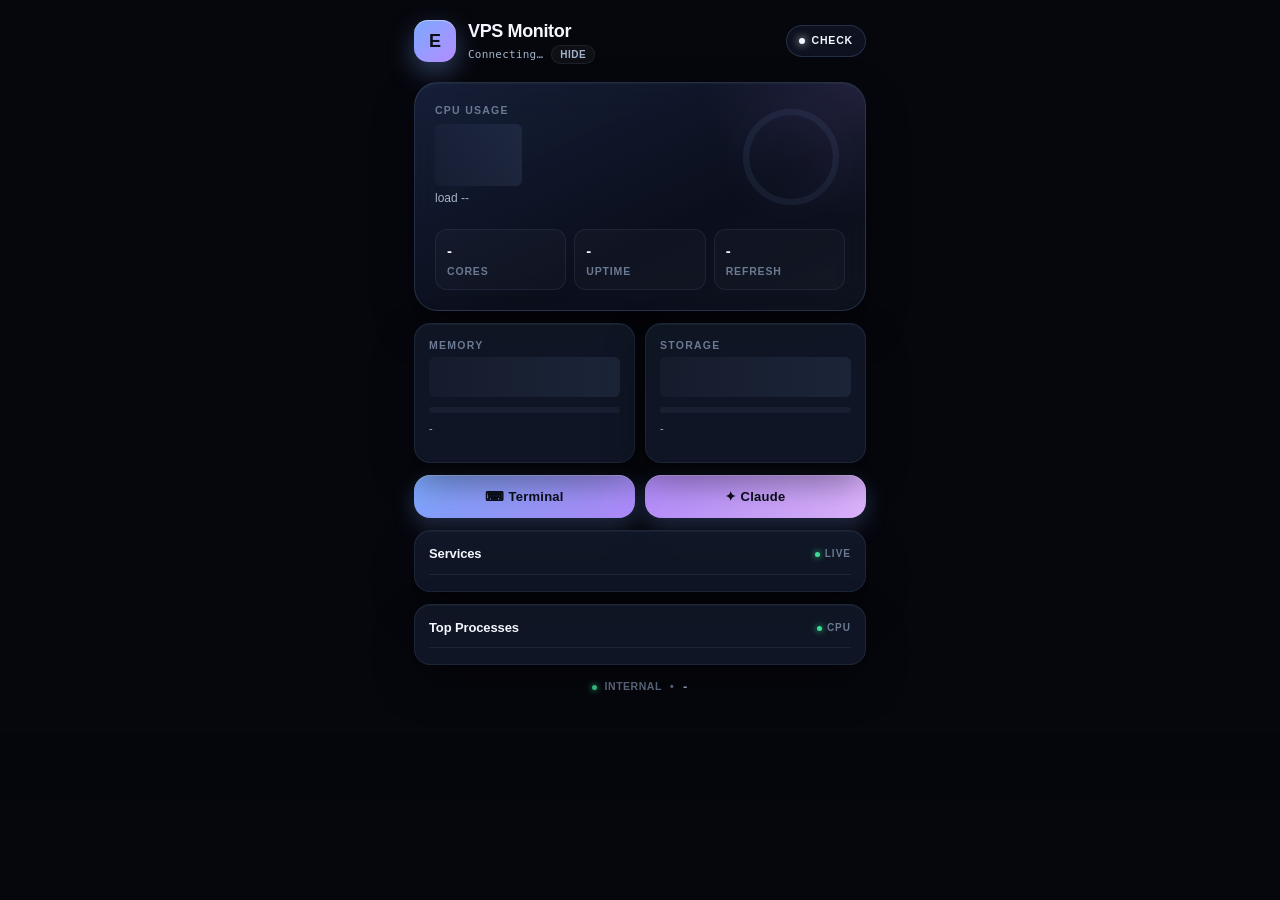
<file: templates/index.html>
<!doctype html>
<html lang="en">
<head>
<meta charset="utf-8">
<meta name="viewport" content="width=device-width,initial-scale=1,viewport-fit=cover">
<title>VPS Monitor</title>
<script src="https://telegram.org/js/telegram-web-app.js"></script>
<link rel="stylesheet" href="/static/style.css?v=20260519r2">
</head>
<body>
<svg width="0" height="0" style="position:absolute" aria-hidden="true">
  <defs>
    <linearGradient id="ringGrad" x1="0%" y1="0%" x2="100%" y2="100%">
      <stop offset="0%" stop-color="#7ba9ff"/>
      <stop offset="100%" stop-color="#b48dff"/>
    </linearGradient>
  </defs>
</svg>

<div class="app">

  <div class="topbar">
    <div class="brand">
      <div class="logo">E</div>
      <div style="min-width:0">
        <h1>VPS Monitor</h1>
        <p>
          <span id="host">Connecting…</span>
          <button id="maskBtn" class="maskBtn" onclick="toggleMask()">Hide</button>
        </p>
      </div>
    </div>
    <div id="health" class="status">CHECK</div>
  </div>

  <section class="hero">
    <div class="heroHead">
      <div>
        <div class="metricLabel">CPU usage</div>
        <div id="cpu" class="cpuBig skel">--%</div>
        <div id="load" class="sub">load --</div>
      </div>
      <div class="ringWrap">
        <svg viewBox="0 0 120 120">
          <circle class="ringBg" cx="60" cy="60" r="50"/>
          <circle id="cpuRing" class="ringVal" cx="60" cy="60" r="50" stroke-dasharray="314" stroke-dashoffset="314"/>
        </svg>
      </div>
    </div>
    <div class="miniStats">
      <div class="chip"><b id="cores">-</b><span class="sub">Cores</span></div>
      <div class="chip"><b id="uptime">-</b><span class="sub">Uptime</span></div>
      <div class="chip"><b id="refresh">-</b><span class="sub">Refresh</span></div>
    </div>
    <div id="alerts" class="alerts"></div>
  </section>

  <section class="grid">
    <div class="card">
      <h3>Memory</h3>
      <div id="ram" class="value skel">--%</div>
      <div id="ramBarBox" class="bar"><i id="ramBar"></i></div>
      <p id="ramd" class="sub">-</p>
    </div>
    <div class="card">
      <h3>Storage</h3>
      <div id="disk" class="value skel">--%</div>
      <div id="diskBarBox" class="bar"><i id="diskBar"></i></div>
      <p id="diskd" class="sub">-</p>
    </div>
  </section>

  <div class="termBtns">
    <button class="termBtn" type="button" onclick="openTerm()">⌨ Terminal</button>
    <button class="termBtn claude" type="button" onclick="openTerm('claude')">✦ Claude</button>
  </div>

  <section class="panel">
    <div class="panelTop"><h3>Services</h3><small>live</small></div>
    <div id="svc"></div>
  </section>

  <section class="panel">
    <div class="panelTop"><h3>Top Processes</h3><small>cpu</small></div>
    <div id="top"></div>
  </section>

  <div class="footer">
    <span class="dot-live"></span>
    <span>Internal</span>
    <span>•</span>
    <span id="ts">-</span>
  </div>

</div>

<script>
const REFRESH={{refresh}};
const $=id=>document.getElementById(id);
let HOST_RAW='',HOST_MASKED=true;

let TELEGRAM_INIT_DATA = '';
if(window.Telegram && Telegram.WebApp){
  Telegram.WebApp.ready();
  Telegram.WebApp.expand();
  Telegram.WebApp.setHeaderColor('#06070d');
  Telegram.WebApp.setBackgroundColor('#06070d');
  TELEGRAM_INIT_DATA = Telegram.WebApp.initData || '';
  console.log('[TG] initData captured, length:', TELEGRAM_INIT_DATA.length);
}

function maskHost(h){return h.replace(/(ip-)?.*/, 'ip-***-***-***-***')}
function renderHost(){$('host').textContent=HOST_MASKED?maskHost(HOST_RAW):HOST_RAW;$('maskBtn').textContent=HOST_MASKED?'Show':'Hide'}
function toggleMask(){HOST_MASKED=!HOST_MASKED;localStorage.setItem('vps_host_mask',HOST_MASKED?'1':'0');renderHost()}
HOST_MASKED=localStorage.getItem('vps_host_mask')!=='0';

function ring(p){
  const v=Math.min(p,100);
  $('cpuRing').style.strokeDashoffset=314-(314*v/100);
}
function bar(id,p,lvl){
  $(id+'Bar').style.width=Math.min(p,100)+'%';
  $(id+'BarBox').className='bar '+(lvl||'');
}
function unskel(el){el.classList.remove('skel')}

function openTerm(mode){
  const route = mode==='claude' ? '/claude' : '/terminal';
  const url = TELEGRAM_INIT_DATA
    ? `${route}?tg=${encodeURIComponent(TELEGRAM_INIT_DATA)}`
    : route;
  if(window.Telegram && Telegram.WebApp && Telegram.WebApp.openLink){
    location.href = url;
  } else {
    location.href = url;
  }
}

async function load(){
  try{
    let r=await fetch('/api/metrics',{headers:{'X-Telegram-Init-Data':TELEGRAM_INIT_DATA}});
    if(r.status===401){
      $('health').textContent='AUTH FAILED';$('health').className='status danger';
      return;
    }
    let m=await r.json();
    HOST_RAW=m.host;renderHost();
    $('health').textContent=m.health.label;$('health').className='status '+m.health.level;

    $('cpu').textContent=m.cpu.pct+'%';unskel($('cpu'));
    $('load').textContent=`load ${m.cpu.load1} / ${m.cpu.load5} / ${m.cpu.load15} • ${m.cpu.load_per_core}/core`;
    ring(m.cpu.pct);

    $('cores').textContent=m.cpu.cores;
    $('uptime').textContent=m.uptime.split(' ').slice(0,2).join(' ');
    $('refresh').textContent=REFRESH+'s';

    $('ram').textContent=m.ram.pct+'%';unskel($('ram'));
    $('ramd').textContent=`${m.ram.used_gb} GB used • ${m.ram.avail_gb} GB free`;
    bar('ram',m.ram.pct,m.ram.level);

    $('disk').textContent=m.disk.pct+'%';unskel($('disk'));
    $('diskd').textContent=`${m.disk.used_gb} GB used • ${m.disk.free_gb} GB free`;
    bar('disk',m.disk.pct,m.disk.level);

    $('alerts').className='alerts '+(m.health.alerts.length?'show':'');
    $('alerts').textContent=m.health.alerts.join(' • ');

    let svc='';
    for(let s of m.services){
      svc+=`<div class="svcRow ${s.status}"><b>${s.name}</b><span>${s.status}</span></div>`;
    }
    $('svc').innerHTML=svc;

    let top='';
    for(let p of m.top){
      top+=`<div class="procRow"><span class="pid">${p.pid}</span><b>${p.cmd}</b><span class="pct">${p.cpu}%</span><span class="pct">${p.mem}%</span></div>`;
    }
    $('top').innerHTML=top;

    $('ts').textContent=new Date().toLocaleTimeString();
  }catch(e){
    console.error('[LOAD] Error:', e);
    $('health').textContent='ERROR';$('health').className='status danger';
  }
}

load();
setInterval(load, REFRESH*1000);
</script>
</body>
</html>
</file>
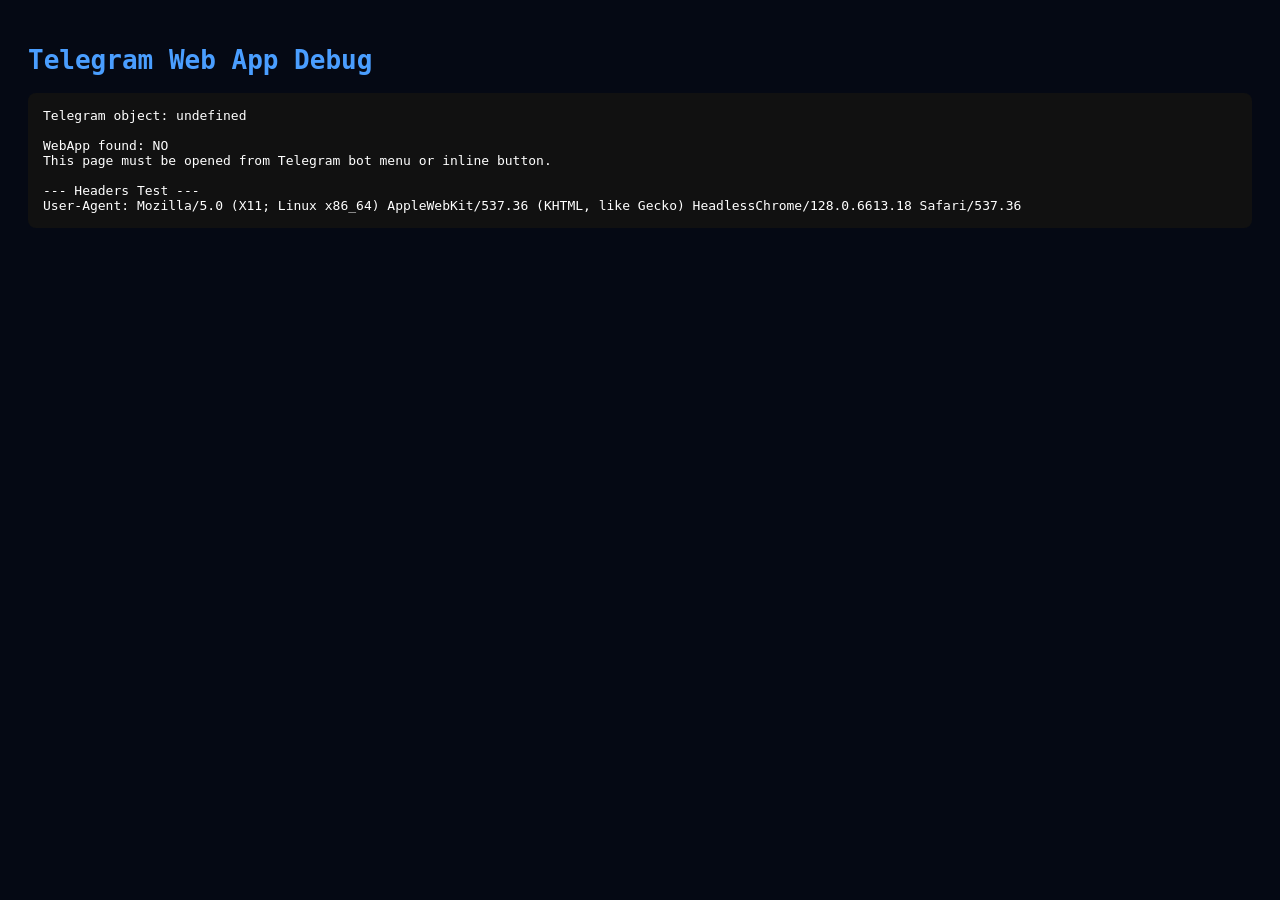
<file: templates/debug.html>
<!DOCTYPE html>
<html>
<head>
    <meta charset="utf-8">
    <meta name="viewport" content="width=device-width,initial-scale=1">
    <title>Telegram Web App Debug</title>
    <script src="https://telegram.org/js/telegram-web-app.js"></script>
    <style>
        body { font-family: monospace; padding: 20px; background: #050914; color: #fff; }
        pre { background: #111; padding: 15px; border-radius: 8px; overflow-x: auto; }
        h1 { color: #4a9eff; }
    </style>
</head>
<body>
    <h1>Telegram Web App Debug</h1>
    <pre id="output">Loading...</pre>
    <script>
        const output = document.getElementById('output');
        let info = 'Telegram object: ' + (typeof window.Telegram) + '\n\n';
        
        if (window.Telegram && Telegram.WebApp) {
            Telegram.WebApp.ready();
            info += 'WebApp found: YES\n';
            info += 'initData length: ' + (Telegram.WebApp.initData ? Telegram.WebApp.initData.length : 0) + '\n';
            info += 'initData: ' + (Telegram.WebApp.initData || '(empty)') + '\n\n';
            info += 'initDataUnsafe:\n' + JSON.stringify(Telegram.WebApp.initDataUnsafe, null, 2) + '\n\n';
            info += 'version: ' + Telegram.WebApp.version + '\n';
            info += 'platform: ' + Telegram.WebApp.platform + '\n';
            info += 'colorScheme: ' + Telegram.WebApp.colorScheme + '\n';
        } else {
            info += 'WebApp found: NO\n';
            info += 'This page must be opened from Telegram bot menu or inline button.\n';
        }
        
        info += '\n--- Headers Test ---\n';
        info += 'User-Agent: ' + navigator.userAgent + '\n';
        
        output.textContent = info;
    </script>
</body>
</html>
</file>
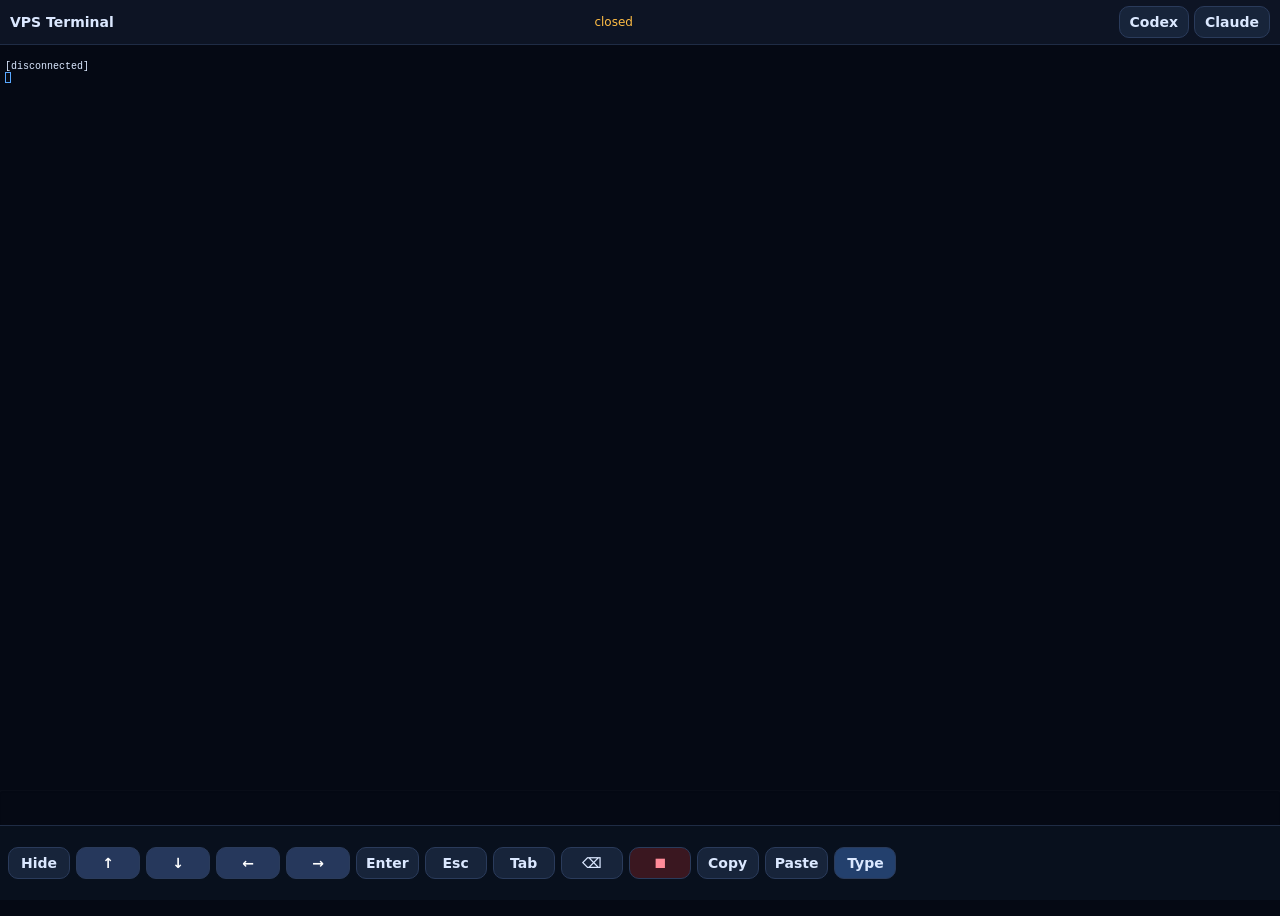
<file: templates/terminal.html>
<!doctype html><html><head><meta charset="utf-8"><meta name="viewport" content="width=device-width,initial-scale=1,maximum-scale=1,user-scalable=no,viewport-fit=cover"><title>Terminal</title><link rel="stylesheet" href="/static/vendor/xterm.css"><style>html,body{margin:0;height:100%;background:#050914;color:#dbe8ff;font-family:system-ui;overflow:hidden;touch-action:manipulation;-webkit-text-size-adjust:100%;-webkit-user-select:none;user-select:none}.bar{height:44px;display:flex;align-items:center;justify-content:space-between;padding:0 10px;border-bottom:1px solid #1f2c45;background:#0d1424}.bar b{font-size:14px}.bar .act{display:inline-block;background:#17243a;color:#dbe8ff;border:1px solid #2a3b5b;border-radius:10px;padding:7px 10px;font-weight:750;font-size:14px;margin-left:5px}.warn{color:#ffbd45;font-size:12px}#term{height:calc(100vh - 98px);padding:5px 5px 64px;touch-action:none}.keys{position:fixed;left:0;right:0;bottom:var(--kb-bottom,0px);height:60px;display:flex;gap:6px;overflow-x:auto;align-items:center;padding:7px 8px calc(7px + env(safe-area-inset-bottom));background:#08101d;border-top:1px solid #1f2c45;z-index:30;touch-action:pan-x;-webkit-overflow-scrolling:touch;overscroll-behavior-x:contain}.key{flex:0 0 auto;min-width:42px;text-align:center;background:#17243a;color:#dbe8ff;border:1px solid #2a3b5b;border-radius:10px;padding:8px 9px;font-weight:800;font-size:14px;line-height:1;touch-action:manipulation}.key.primary{background:#23406d}.key.nav{background:#26385c;color:#fff;min-width:44px}.key.danger{background:#3a1720;color:#ff8b99}.fallback{display:none;height:calc(100vh - 98px);padding:10px}#out{height:100%;width:100%;background:#050914;color:#dbe8ff;border:1px solid #1f2c45;border-radius:12px;padding:10px;font:12px monospace;white-space:pre-wrap;overflow:auto}.kb-catcher{position:fixed;left:0;right:0;bottom:calc(var(--kb-bottom,0px) + 60px);height:44px;opacity:.02;background:transparent;color:transparent;border:0;font-size:16px;z-index:10;caret-color:transparent;-webkit-user-select:text;user-select:text}.xterm textarea{font-size:16px!important;opacity:.01!important}</style></head><body><div class="bar"><b>VPS Terminal</b><span id="state" class="warn">connecting</span><div><span class="act" data-cmd="codex">Codex</span><span class="act" data-cmd="claude">Claude</span></div></div><div id="term"></div><div id="fallback" class="fallback"><div id="out"></div></div><textarea id="kb" class="kb-catcher" autocomplete="off" autocapitalize="off" spellcheck="false"></textarea><div class="keys" id="keys"><div class="key" data-hide="1">Hide</div><div class="key nav" data-send="\u001b[A">↑</div><div class="key nav" data-send="\u001b[B">↓</div><div class="key nav" data-send="\u001b[D">←</div><div class="key nav" data-send="\u001b[C">→</div><div class="key" data-send="\r">Enter</div><div class="key" data-send="\u001b">Esc</div><div class="key" data-send="\t">Tab</div><div class="key" data-send="\x7f">⌫</div><div class="key danger" data-send="\u0003">⏹</div><div class="key" data-copy="1">Copy</div><div class="key" data-paste="1">Paste</div><div class="key primary" data-focus="1">Type</div></div><script src="https://telegram.org/js/telegram-web-app.js"></script><script src="/static/vendor/xterm.js"></script><script src="/static/vendor/xterm-addon-fit.js"></script><script>
const AUTO='{{auto|default("")}}';let init='';try{const u=new URLSearchParams(location.search);init=u.get('tg')||'';if(!init && window.Telegram&&Telegram.WebApp){Telegram.WebApp.ready();Telegram.WebApp.expand();Telegram.WebApp.setHeaderColor('#050914');Telegram.WebApp.setBackgroundColor('#050914');init=Telegram.WebApp.initData||''}else if(window.Telegram&&Telegram.WebApp){Telegram.WebApp.ready();Telegram.WebApp.expand();Telegram.WebApp.setHeaderColor('#050914');Telegram.WebApp.setBackgroundColor('#050914');}}catch(e){}
let qs='tg='+encodeURIComponent(init);if(!init){alert('Telegram auth required for terminal. Open from Mini App.');}
let proto=location.protocol==='https:'?'wss':'ws';let cmdArg=AUTO==='claude'?'&cmd=claude':AUTO==='codex'?'&cmd=codex':'';let ws=new WebSocket(`${proto}://${location.host}/ws/terminal?${qs}${cmdArg}`);let term,fit,fb=false;const kb=document.getElementById('kb');
function decodeKey(x){return String(x).replace(/\\u001b/g,'\x1b').replace(/\\u0003/g,'\x03').replace(/\\t/g,'\t').replace(/\\r/g,'\r').replace(/\\x7f/g,'\x7f')}function send(x){if(ws&&ws.readyState===1)ws.send(decodeKey(x))}
function focusKb(){try{kb.focus({preventScroll:true});setTimeout(()=>kb.focus({preventScroll:true}),30);setTimeout(()=>kb.focus({preventScroll:true}),120)}catch(e){try{kb.focus()}catch(_){}}}
function hideKb(){try{kb.blur();document.activeElement&&document.activeElement.blur();Telegram?.WebApp?.hideKeyboard?.()}catch(e){}}
function write(s){if(fb){let o=document.getElementById('out');o.textContent+=s;o.scrollTop=o.scrollHeight}else term&&term.write(s)}
function fallback(){fb=true;document.getElementById('term').style.display='none';document.getElementById('fallback').style.display='block';document.getElementById('state').textContent='fallback';focusKb()}
try{term=new Terminal({cursorBlink:true,fontSize:10,scrollback:5000,convertEol:true,disableStdin:false,fontFamily:'ui-monospace,SFMono-Regular,Menlo,monospace',theme:{background:'#050914',foreground:'#dbe8ff',cursor:'#57a7ff'}});fit=new FitAddon.FitAddon();term.loadAddon(fit);term.open(document.getElementById('term'));setTimeout(()=>{fit.fit();resize();focusKb()},250);term.onData(d=>send(d))}catch(e){fallback()}
kb.addEventListener('input',()=>{let v=kb.value;if(v){send(v);kb.value=''}},{passive:true});
kb.addEventListener('keydown',e=>{if(e.key==='Enter'){send('\r');e.preventDefault()}else if(e.key==='Backspace'){send('\x7f');e.preventDefault()}else if(e.key==='Tab'){send('\t');e.preventDefault()}else if(e.key==='Escape'){send('\u001b');e.preventDefault()}},{passive:false});
function terminalText(){try{let b=term.buffer.active, out=[]; for(let i=0;i<Math.min(b.length,80);i++){out.push(b.getLine(i)?.translateToString(true)||'')} return out.join('\n').trim()}catch(e){return ''}}
async function navTap(el){
 if(el.dataset.hide){hideKb();return}
 if(el.dataset.focus){focusKb();return}
 if(el.dataset.copy){let txt='';try{txt=term?.getSelection?.()||terminalText(); await navigator.clipboard.writeText(txt); document.getElementById('state').textContent='copied'}catch(e){let txt=term?.getSelection?.()||terminalText(); window.prompt('Copy manual:',txt); document.getElementById('state').textContent='copy manual'}focusKb();return}
 if(el.dataset.paste){try{let txt=await navigator.clipboard.readText(); if(!txt) txt=window.prompt('Paste text:','')||''; if(txt) send(txt); document.getElementById('state').textContent='pasted'}catch(e){let txt=window.prompt('Paste text:','')||''; if(txt) send(txt); document.getElementById('state').textContent=txt?'pasted':'paste cancel'}focusKb();return}
 if(el.dataset.send){send(el.dataset.send);focusKb();return}
 if(el.dataset.cmd){send(el.dataset.cmd+'\r');focusKb();return}
}
document.querySelectorAll('.key,.act').forEach(el=>{let moved=false;el.addEventListener('touchstart',e=>{moved=false},{passive:true});el.addEventListener('touchmove',e=>{moved=true},{passive:true});el.addEventListener('touchend',e=>{if(moved)return;e.preventDefault();e.stopPropagation();navTap(el)},{passive:false});el.addEventListener('mousedown',e=>{e.preventDefault();e.stopPropagation();navTap(el)});});
document.getElementById('term').addEventListener('pointerdown',e=>{e.preventDefault();focusKb()},{passive:false});
ws.onopen=()=>{document.getElementById('state').textContent='connected';resize();focusKb()};ws.onmessage=e=>write(e.data);ws.onerror=()=>{document.getElementById('state').textContent='ws error'};ws.onclose=()=>{document.getElementById('state').textContent='closed';write('\r\n[disconnected]\r\n')};
function resize(){try{fit&&fit.fit();ws.readyState===1&&term&&ws.send(`__resize__:${term.cols}:${term.rows}`)}catch(e){}}addEventListener('resize',()=>setTimeout(()=>{resize();focusKb()},120));

function adjustKeyboardBar(){try{let vv=window.visualViewport;if(!vv)return;let bottom=Math.max(0, window.innerHeight - vv.height - vv.offsetTop);document.documentElement.style.setProperty('--kb-bottom', bottom+'px');setTimeout(resize,50)}catch(e){}}
if(window.visualViewport){visualViewport.addEventListener('resize',adjustKeyboardBar);visualViewport.addEventListener('scroll',adjustKeyboardBar);adjustKeyboardBar();}
document.addEventListener('gesturestart',e=>e.preventDefault());
</script></body></html>
</file>
<file: static/style.css>
:root{
  --bg-0:#06070d;
  --bg-1:#0b0f1c;
  --panel:rgba(20,28,46,.72);
  --panel-2:rgba(28,36,58,.5);
  --line:rgba(120,150,200,.12);
  --line-2:rgba(120,150,200,.22);
  --text:#f4f7ff;
  --text-2:#a4b3cc;
  --muted:#6b7a93;
  --ok:#3ddc97;
  --warn:#ffc658;
  --danger:#ff5e7a;
  --accent:#7ba9ff;
  --accent-2:#b48dff;
  --accent-3:#54e7d3;
  --grad-hero:linear-gradient(135deg,#7ba9ff 0%,#b48dff 100%);
  --grad-ok:linear-gradient(90deg,#3ddc97,#54e7d3);
  --grad-warn:linear-gradient(90deg,#ffc658,#ff9a3c);
  --grad-danger:linear-gradient(90deg,#ff5e7a,#ff8d3c);
  --shadow-card:0 1px 0 rgba(255,255,255,.04) inset, 0 18px 40px rgba(0,0,0,.45);
  --radius-lg:24px;
  --radius-md:16px;
  --radius-sm:12px;
  --ease:cubic-bezier(.2,.8,.2,1);
}

*{box-sizing:border-box}
html,body{
  margin:0;
  min-height:100%;
  background:var(--bg-0);
  color:var(--text);
  font:14px/1.45 -apple-system,BlinkMacSystemFont,"SF Pro Text",Inter,"Segoe UI",Roboto,Arial,sans-serif;
  -webkit-text-size-adjust:100%;
  -webkit-font-smoothing:antialiased;
  -moz-osx-font-smoothing:grayscale;
  font-feature-settings:"ss01","cv01","tnum";
}

body::before{
  content:"";
  position:fixed;
  inset:-200px -120px auto -120px;
  height:520px;
  background:
    radial-gradient(40% 60% at 22% 0%,rgba(123,169,255,.32) 0,transparent 60%),
    radial-gradient(35% 55% at 82% 8%,rgba(180,141,255,.28) 0,transparent 65%),
    radial-gradient(60% 80% at 50% 0%,rgba(15,22,40,.95) 30%,transparent 70%);
  filter:blur(8px);
  pointer-events:none;
  z-index:-1;
}

body::after{
  content:"";
  position:fixed;
  inset:0;
  background:linear-gradient(180deg,transparent 0%,rgba(6,7,13,.7) 60%,var(--bg-0) 100%);
  pointer-events:none;
  z-index:-1;
}

.app{
  position:relative;
  max-width:480px;
  margin:0 auto;
  padding:18px 14px calc(28px + env(safe-area-inset-bottom));
}

/* ---------- TOPBAR ---------- */
.topbar{
  display:flex;
  align-items:center;
  justify-content:space-between;
  margin-bottom:18px;
}
.brand{display:flex;gap:12px;align-items:center;min-width:0;flex:1}
.logo{
  width:42px;height:42px;
  border-radius:14px;
  background:var(--grad-hero);
  display:grid;place-items:center;
  font-weight:900;font-size:18px;
  color:#0a0e1a;
  box-shadow:0 10px 26px rgba(123,169,255,.35),inset 0 1px 0 rgba(255,255,255,.4);
  flex-shrink:0;
}
.brand h1{
  font-size:18px;
  margin:0;
  letter-spacing:-.02em;
  font-weight:800;
}
.brand p{
  margin:1px 0 0;
  color:var(--text-2);
  font-size:12px;
  display:flex;
  align-items:center;
  gap:8px;
  white-space:nowrap;
  overflow:hidden;
  text-overflow:ellipsis;
}
.brand p #host{
  font-family:ui-monospace,"SF Mono",Menlo,Consolas,monospace;
  font-size:11px;
  color:var(--text-2);
  letter-spacing:.02em;
}
.maskBtn{
  background:rgba(255,255,255,.04);
  border:1px solid var(--line);
  color:var(--text-2);
  font-size:10px;
  font-weight:700;
  padding:3px 8px;
  border-radius:999px;
  cursor:pointer;
  transition:all .2s var(--ease);
  text-transform:uppercase;
  letter-spacing:.05em;
}
.maskBtn:hover,.maskBtn:active{
  background:rgba(255,255,255,.08);
  color:var(--text);
}

.status{
  display:inline-flex;
  align-items:center;
  gap:6px;
  border:1px solid var(--line-2);
  border-radius:999px;
  padding:7px 12px;
  font-size:10.5px;
  font-weight:800;
  background:rgba(20,28,46,.6);
  letter-spacing:.08em;
  text-transform:uppercase;
  backdrop-filter:blur(10px);
  -webkit-backdrop-filter:blur(10px);
  white-space:nowrap;
  flex-shrink:0;
  transition:all .3s var(--ease);
}
.status::before{
  content:"";
  width:6px;height:6px;
  border-radius:50%;
  background:currentColor;
  box-shadow:0 0 8px currentColor;
  animation:pulse 2s var(--ease) infinite;
}
.status.ok{color:var(--ok);border-color:rgba(61,220,151,.35);background:rgba(15,40,30,.55)}
.status.warn{color:var(--warn);border-color:rgba(255,198,88,.35);background:rgba(40,30,15,.55)}
.status.danger{color:var(--danger);border-color:rgba(255,94,122,.4);background:rgba(45,15,25,.6)}

@keyframes pulse{
  0%,100%{opacity:1;transform:scale(1)}
  50%{opacity:.5;transform:scale(.85)}
}

/* ---------- HERO (CPU) ---------- */
.hero{
  background:linear-gradient(155deg,rgba(35,50,90,.55) 0%,rgba(15,22,40,.6) 60%,rgba(20,28,46,.55) 100%);
  border:1px solid var(--line-2);
  border-radius:var(--radius-lg);
  padding:20px;
  box-shadow:var(--shadow-card);
  margin-bottom:12px;
  backdrop-filter:blur(20px);
  -webkit-backdrop-filter:blur(20px);
  position:relative;
  overflow:hidden;
}
.hero::before{
  content:"";
  position:absolute;
  inset:0;
  background:radial-gradient(60% 100% at 100% 0%,rgba(180,141,255,.12) 0%,transparent 60%);
  pointer-events:none;
}
.heroHead{
  display:flex;
  justify-content:space-between;
  gap:12px;
  align-items:flex-start;
  position:relative;
}
.metricLabel{
  color:var(--muted);
  font-weight:700;
  font-size:10.5px;
  text-transform:uppercase;
  letter-spacing:.12em;
}
.cpuBig{
  font-size:62px;
  font-weight:800;
  letter-spacing:-.05em;
  margin:6px 0 4px;
  font-variant-numeric:tabular-nums;
  background:var(--grad-hero);
  -webkit-background-clip:text;
  background-clip:text;
  -webkit-text-fill-color:transparent;
  line-height:1;
}
.sub{
  color:var(--text-2);
  font-size:12px;
  line-height:1.4;
  font-variant-numeric:tabular-nums;
}

.ringWrap{
  width:108px;height:108px;
  position:relative;
  flex-shrink:0;
}
.ringWrap svg{
  transform:rotate(-90deg);
  filter:drop-shadow(0 0 12px rgba(123,169,255,.4));
}
.ringBg{
  fill:none;
  stroke:rgba(120,150,200,.1);
  stroke-width:7;
}
.ringVal{
  fill:none;
  stroke:url(#ringGrad);
  stroke-width:7;
  stroke-linecap:round;
  transition:stroke-dashoffset .8s var(--ease);
}

.miniStats{
  display:grid;
  grid-template-columns:repeat(3,1fr);
  gap:8px;
  margin-top:18px;
  position:relative;
}
.chip{
  background:rgba(255,255,255,.025);
  border:1px solid var(--line);
  border-radius:var(--radius-sm);
  padding:10px 11px;
  display:flex;
  flex-direction:column;
  gap:2px;
  transition:all .25s var(--ease);
}
.chip:hover{background:rgba(255,255,255,.04);border-color:var(--line-2)}
.chip b{
  font-size:15px;
  font-weight:800;
  letter-spacing:-.01em;
  font-variant-numeric:tabular-nums;
}
.chip .sub{font-size:10.5px;text-transform:uppercase;letter-spacing:.08em;color:var(--muted);font-weight:700}

.alerts{
  display:none;
  margin-top:14px;
  padding:10px 12px;
  background:rgba(255,94,122,.08);
  border:1px solid rgba(255,94,122,.25);
  border-radius:var(--radius-sm);
  color:var(--danger);
  font-size:12px;
  font-weight:600;
  position:relative;
}
.alerts.show{display:block;animation:fadeIn .35s var(--ease)}
@keyframes fadeIn{from{opacity:0;transform:translateY(-4px)}to{opacity:1;transform:translateY(0)}}

/* ---------- GRID (RAM/DISK) ---------- */
.grid{
  display:grid;
  grid-template-columns:1fr 1fr;
  gap:10px;
  margin-bottom:12px;
}
.card{
  background:var(--panel);
  border:1px solid var(--line);
  border-radius:var(--radius-md);
  padding:14px;
  backdrop-filter:blur(16px);
  -webkit-backdrop-filter:blur(16px);
  box-shadow:var(--shadow-card);
  transition:border-color .25s var(--ease);
}
.card:hover{border-color:var(--line-2)}
.card h3{
  margin:0 0 4px;
  font-size:10.5px;
  font-weight:700;
  text-transform:uppercase;
  letter-spacing:.12em;
  color:var(--muted);
}
.card .value{
  font-size:28px;
  font-weight:800;
  letter-spacing:-.04em;
  margin:4px 0 10px;
  font-variant-numeric:tabular-nums;
}
.card .sub{font-size:11px;margin-top:8px;color:var(--text-2)}

.bar{
  position:relative;
  height:6px;
  background:rgba(120,150,200,.08);
  border-radius:999px;
  overflow:hidden;
}
.bar i{
  position:absolute;
  inset:0 auto 0 0;
  width:0%;
  background:var(--grad-ok);
  border-radius:999px;
  transition:width .8s var(--ease),background .3s var(--ease);
  box-shadow:0 0 8px currentColor;
}
.bar.warn i{background:var(--grad-warn)}
.bar.danger i{background:var(--grad-danger)}

/* ---------- PANELS (Services / Processes) ---------- */
.panel{
  background:var(--panel);
  border:1px solid var(--line);
  border-radius:var(--radius-md);
  padding:14px 14px 6px;
  backdrop-filter:blur(16px);
  -webkit-backdrop-filter:blur(16px);
  box-shadow:var(--shadow-card);
  margin-bottom:12px;
}
.panelTop{
  display:flex;
  justify-content:space-between;
  align-items:center;
  margin-bottom:10px;
  padding-bottom:10px;
  border-bottom:1px solid var(--line);
}
.panelTop h3{
  margin:0;
  font-size:13px;
  font-weight:800;
  letter-spacing:-.01em;
}
.panelTop small{
  font-size:10px;
  color:var(--muted);
  font-weight:700;
  text-transform:uppercase;
  letter-spacing:.1em;
  display:flex;
  align-items:center;
  gap:5px;
}
.panelTop small::before{
  content:"";
  width:5px;height:5px;border-radius:50%;
  background:var(--ok);
  box-shadow:0 0 6px var(--ok);
  animation:pulse 2s var(--ease) infinite;
}

.svcRow,.procRow{
  display:flex;
  align-items:center;
  justify-content:space-between;
  padding:9px 4px;
  border-bottom:1px solid rgba(120,150,200,.06);
  font-size:13px;
  gap:8px;
}
.svcRow:last-child,.procRow:last-child{border-bottom:0}
.svcRow b{
  font-weight:600;
  color:var(--text);
  font-size:12.5px;
  white-space:nowrap;
  overflow:hidden;
  text-overflow:ellipsis;
  flex:1;
  min-width:0;
}
.svcRow span{
  font-size:10.5px;
  font-weight:800;
  text-transform:uppercase;
  letter-spacing:.08em;
  padding:3px 9px;
  border-radius:999px;
  background:rgba(255,255,255,.04);
  color:var(--muted);
  flex-shrink:0;
}
.svcRow.active span,.svcRow.running span{
  background:rgba(61,220,151,.12);
  color:var(--ok);
}
.svcRow.failed span,.svcRow.inactive span,.svcRow.dead span{
  background:rgba(255,94,122,.12);
  color:var(--danger);
}

.procRow{font-family:ui-monospace,"SF Mono",Menlo,Consolas,monospace;font-size:11.5px}
.procRow .pid{
  color:var(--muted);
  font-size:10.5px;
  min-width:46px;
  font-variant-numeric:tabular-nums;
}
.procRow b{
  flex:1;
  font-weight:600;
  color:var(--text);
  white-space:nowrap;
  overflow:hidden;
  text-overflow:ellipsis;
  min-width:0;
  font-size:11.5px;
}
.procRow .pct{
  color:var(--text-2);
  font-size:11px;
  min-width:42px;
  text-align:right;
  font-variant-numeric:tabular-nums;
  font-weight:700;
}

/* ---------- TERMINAL CTA ---------- */
.termBtns{
  display:grid;
  grid-template-columns:1fr 1fr;
  gap:10px;
  margin-top:8px;
  margin-bottom:12px;
}
.termBtn{
  display:flex;
  align-items:center;
  justify-content:center;
  gap:8px;
  padding:14px;
  border-radius:var(--radius-md);
  background:var(--grad-hero);
  color:#0a0e1a;
  font-weight:800;
  font-size:13px;
  text-decoration:none;
  letter-spacing:.02em;
  transition:transform .2s var(--ease),box-shadow .2s var(--ease);
  box-shadow:0 8px 22px rgba(123,169,255,.25),inset 0 1px 0 rgba(255,255,255,.3);
  border:0;
  cursor:pointer;
}
.termBtn.claude{background:linear-gradient(135deg,#b48dff,#e0b6ff)}
.termBtn:active{transform:scale(.97)}

/* ---------- FOOTER ---------- */
.footer{
  text-align:center;
  color:var(--muted);
  font-size:10.5px;
  margin-top:14px;
  letter-spacing:.05em;
  text-transform:uppercase;
  font-weight:700;
  display:flex;
  align-items:center;
  justify-content:center;
  gap:8px;
}
.footer #ts{
  color:var(--text-2);
  font-family:ui-monospace,"SF Mono",Menlo,Consolas,monospace;
  letter-spacing:0;
  text-transform:none;
}
.dot-live{
  width:5px;height:5px;
  border-radius:50%;
  background:var(--ok);
  box-shadow:0 0 6px var(--ok);
  animation:pulse 2s var(--ease) infinite;
  display:inline-block;
}

/* ---------- SKELETON LOADING ---------- */
.skel{
  background:linear-gradient(90deg,rgba(120,150,200,.05) 0%,rgba(120,150,200,.12) 50%,rgba(120,150,200,.05) 100%);
  background-size:200% 100%;
  animation:shimmer 1.5s infinite;
  border-radius:6px;
  color:transparent !important;
}
@keyframes shimmer{0%{background-position:200% 0}100%{background-position:-200% 0}}

/* ---------- VALUE TRANSITION ---------- */
.cpuBig,.card .value,.chip b{
  transition:opacity .3s var(--ease);
}

/* ---------- RESPONSIVE ---------- */
@media (max-width:380px){
  .cpuBig{font-size:52px}
  .ringWrap{width:96px;height:96px}
  .miniStats{grid-template-columns:repeat(3,1fr);gap:6px}
  .chip{padding:8px 9px}
  .chip b{font-size:13px}
}
</file>
<file: static/vendor/xterm.css>
/**
 * Copyright (c) 2014 The xterm.js authors. All rights reserved.
 * Copyright (c) 2012-2013, Christopher Jeffrey (MIT License)
 * https://github.com/chjj/term.js
 * @license MIT
 *
 * Permission is hereby granted, free of charge, to any person obtaining a copy
 * of this software and associated documentation files (the "Software"), to deal
 * in the Software without restriction, including without limitation the rights
 * to use, copy, modify, merge, publish, distribute, sublicense, and/or sell
 * copies of the Software, and to permit persons to whom the Software is
 * furnished to do so, subject to the following conditions:
 *
 * The above copyright notice and this permission notice shall be included in
 * all copies or substantial portions of the Software.
 *
 * THE SOFTWARE IS PROVIDED "AS IS", WITHOUT WARRANTY OF ANY KIND, EXPRESS OR
 * IMPLIED, INCLUDING BUT NOT LIMITED TO THE WARRANTIES OF MERCHANTABILITY,
 * FITNESS FOR A PARTICULAR PURPOSE AND NONINFRINGEMENT. IN NO EVENT SHALL THE
 * AUTHORS OR COPYRIGHT HOLDERS BE LIABLE FOR ANY CLAIM, DAMAGES OR OTHER
 * LIABILITY, WHETHER IN AN ACTION OF CONTRACT, TORT OR OTHERWISE, ARISING FROM,
 * OUT OF OR IN CONNECTION WITH THE SOFTWARE OR THE USE OR OTHER DEALINGS IN
 * THE SOFTWARE.
 *
 * Originally forked from (with the author's permission):
 *   Fabrice Bellard's javascript vt100 for jslinux:
 *   http://bellard.org/jslinux/
 *   Copyright (c) 2011 Fabrice Bellard
 *   The original design remains. The terminal itself
 *   has been extended to include xterm CSI codes, among
 *   other features.
 */

/**
 *  Default styles for xterm.js
 */

.xterm {
    cursor: text;
    position: relative;
    user-select: none;
    -ms-user-select: none;
    -webkit-user-select: none;
}

.xterm.focus,
.xterm:focus {
    outline: none;
}

.xterm .xterm-helpers {
    position: absolute;
    top: 0;
    /**
     * The z-index of the helpers must be higher than the canvases in order for
     * IMEs to appear on top.
     */
    z-index: 5;
}

.xterm .xterm-helper-textarea {
    padding: 0;
    border: 0;
    margin: 0;
    /* Move textarea out of the screen to the far left, so that the cursor is not visible */
    position: absolute;
    opacity: 0;
    left: -9999em;
    top: 0;
    width: 0;
    height: 0;
    z-index: -5;
    /** Prevent wrapping so the IME appears against the textarea at the correct position */
    white-space: nowrap;
    overflow: hidden;
    resize: none;
}

.xterm .composition-view {
    /* TODO: Composition position got messed up somewhere */
    background: #000;
    color: #FFF;
    display: none;
    position: absolute;
    white-space: nowrap;
    z-index: 1;
}

.xterm .composition-view.active {
    display: block;
}

.xterm .xterm-viewport {
    /* On OS X this is required in order for the scroll bar to appear fully opaque */
    background-color: #000;
    overflow-y: scroll;
    cursor: default;
    position: absolute;
    right: 0;
    left: 0;
    top: 0;
    bottom: 0;
}

.xterm .xterm-screen {
    position: relative;
}

.xterm .xterm-screen canvas {
    position: absolute;
    left: 0;
    top: 0;
}

.xterm .xterm-scroll-area {
    visibility: hidden;
}

.xterm-char-measure-element {
    display: inline-block;
    visibility: hidden;
    position: absolute;
    top: 0;
    left: -9999em;
    line-height: normal;
}

.xterm.enable-mouse-events {
    /* When mouse events are enabled (eg. tmux), revert to the standard pointer cursor */
    cursor: default;
}

.xterm.xterm-cursor-pointer,
.xterm .xterm-cursor-pointer {
    cursor: pointer;
}

.xterm.column-select.focus {
    /* Column selection mode */
    cursor: crosshair;
}

.xterm .xterm-accessibility,
.xterm .xterm-message {
    position: absolute;
    left: 0;
    top: 0;
    bottom: 0;
    right: 0;
    z-index: 10;
    color: transparent;
    pointer-events: none;
}

.xterm .live-region {
    position: absolute;
    left: -9999px;
    width: 1px;
    height: 1px;
    overflow: hidden;
}

.xterm-dim {
    /* Dim should not apply to background, so the opacity of the foreground color is applied
     * explicitly in the generated class and reset to 1 here */
    opacity: 1 !important;
}

.xterm-underline-1 { text-decoration: underline; }
.xterm-underline-2 { text-decoration: double underline; }
.xterm-underline-3 { text-decoration: wavy underline; }
.xterm-underline-4 { text-decoration: dotted underline; }
.xterm-underline-5 { text-decoration: dashed underline; }

.xterm-overline {
    text-decoration: overline;
}

.xterm-overline.xterm-underline-1 { text-decoration: overline underline; }
.xterm-overline.xterm-underline-2 { text-decoration: overline double underline; }
.xterm-overline.xterm-underline-3 { text-decoration: overline wavy underline; }
.xterm-overline.xterm-underline-4 { text-decoration: overline dotted underline; }
.xterm-overline.xterm-underline-5 { text-decoration: overline dashed underline; }

.xterm-strikethrough {
    text-decoration: line-through;
}

.xterm-screen .xterm-decoration-container .xterm-decoration {
	z-index: 6;
	position: absolute;
}

.xterm-screen .xterm-decoration-container .xterm-decoration.xterm-decoration-top-layer {
	z-index: 7;
}

.xterm-decoration-overview-ruler {
    z-index: 8;
    position: absolute;
    top: 0;
    right: 0;
    pointer-events: none;
}

.xterm-decoration-top {
    z-index: 2;
    position: relative;
}
</file>
